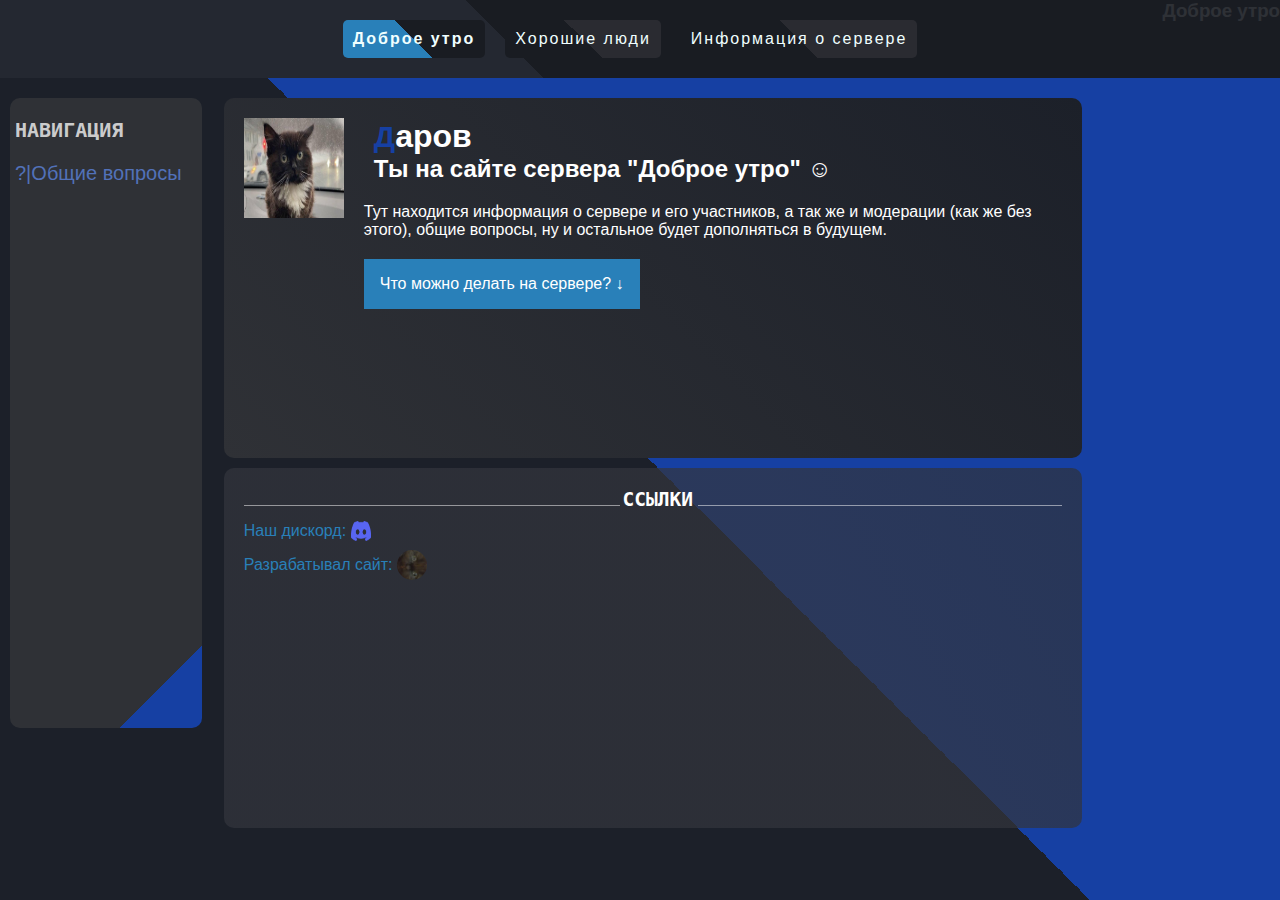
<file: index.html>
<!DOCTYPE html>
<html lang="en">
  <head> 
    <meta charset="UTF-8" />
    <meta name="viewport" content="width=device-width, initial-scale=1.0 maximum-scale=1.0" />
    <link rel="stylesheet" href="./css/main-styles.css"/>
    <link rel="shortcut icon" href="images/icon.ico">
    <title>Доброе утро</title>
  </head>

  <body>
    <script src="js/dropmenu.js"></script>
    <header>
        <h3 class="neim">Доброе утро</h3>
      <div class="header">
        <div class="header_items">
            <div class="head">
        <a href="index.html" id="active">Доброе утро</a>
    </div>
    <div class="head">
        <a href="kyl_peoples.html">Хорошие люди</a>
    </div>
    <div class="head">
        <a href="info.html">Информация о сервере</a>
    </div>
</div>
    </div>
      </div>
    </header>
    <div class="left_wrap">
      <div class="left_tree">
        <h3>Навигация</h3>
        <ul>
          <li><a href="questions.html" class="info"> &#63;|Общие вопросы </a></li>
        </ul>
      </div>
    </div>
    <div class="main_container">
      <main>
        
        <img src="images/chmonya.jpeg" alt="chmonya" class="chmonya" />
        <div class="main_content">
          <h1>Даров</h1>
          <h2>Ты на сайте сервера "Доброе утро" &#9786;</h2>
          <p class="content">
            Тут находится информация о сервере и его участников, а так же и модерации (как же без этого), общие вопросы, ну и остальное будет дополняться в будущем.
          </p>
          <div class="dropdown">
            <button onclick="droop()" class="but">
              Что можно делать на сервере? &darr;
            </button>
            <div id="dropmenu" class="menu">
              <ul>
                <li><a href="peoples.html" target="_blank">Находить себе хорошего собеседника под игры</a></li> <br>
                <li>Читать мои гайды</li> <br>
                <li>Ну и всё что угодно</li>
              </ul>
            </div>
          </div>
          <h3><a href="questions.html" class="quest">Общие вопросы</a></h3>
        </div>
      </main>
    </div>
    <footer>
      <div class="footer">
          <div class="links">
            <h2>Ссылки</h2>
          </div>
          <a href="https://discord.gg/bb8F8ku3X2" target="_blank">Наш дискорд: <img src="images/discord.png" alt="discord" class="icon"></a> <br>
          <a href="https://discordapp.com/users/770006527536791582/"> Разрабатывал сайт: <img src="images/+++.webp" class="im"></a>
      </div>
  </footer>
  </body>
</html>
</file>
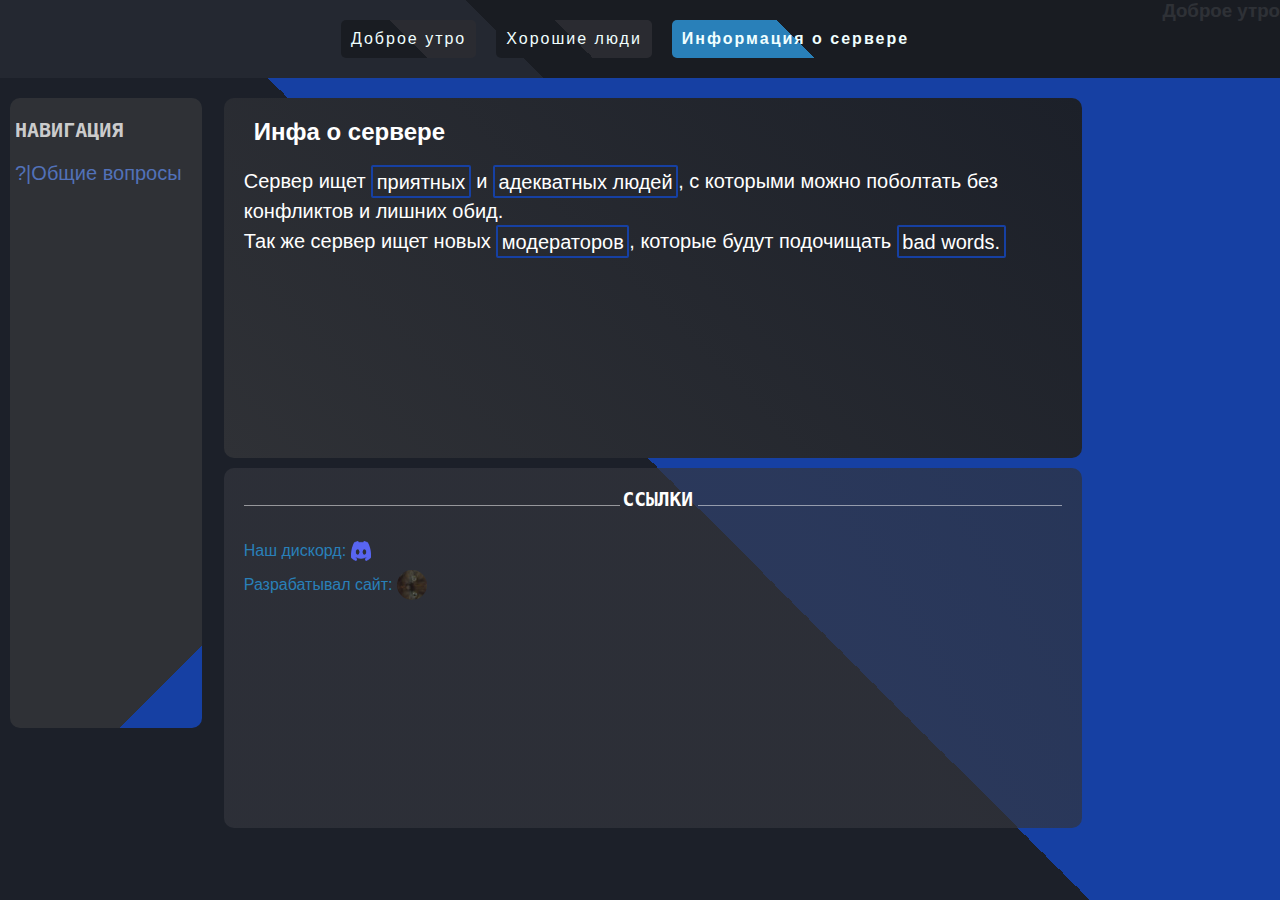
<file: info.html>
<!DOCTYPE html>
<html lang="en">

<head>
    <meta charset="UTF-8">
    <meta name="viewport" content="width=device-width, initial-scale=1.0 maximum-scale=1.0">
    <link rel="stylesheet" href="css/main-styles.css">
    <link rel="stylesheet" href="css/info.css">
    <link rel="shortcut icon" href="images/icon.ico">
    <title>Информация</title>
</head>

<body>

    <header>
        <h3 class="neim">Доброе утро</h3>
      <div class="header">
        <div class="header_items">
            <div class="head">
        <a href="index.html">Доброе утро</a>
    </div>
    <div class="head">
        <a href="kyl_peoples.html">Хорошие люди</a>
    </div>
    <div class="head">
        <a href="info.html" id="active">Информация о сервере</a>
    </div>
</div>
    </div>
      </div>
    </header>
    <div class="left_wrap">
        <div class="left_tree">
          <h3>Навигация</h3>
          <ul>
            <li><a href="questions.html" class="info"> &#63;|Общие вопросы </a></li>
          </ul>
        </div>
      </div>
    <div class="main_container">
    <main>
        <div class="main_content">
            <h2>Инфа о сервере</h2>
            <p>Сервер ищет <span class="cc">приятных</span> и <span class="cc">адекватных людей</span>, с которыми можно поболтать без конфликтов и лишних обид.</p>
            <p>Так же сервер ищет новых <span class="cc">модераторов</span>, которые будут подочищать <span class="cc">bad words.</span></p>
    </main>
</div>
<footer>
    <div class="footer">
        <div class="links">
          <h2>Ссылки</h2>
        </div>
        <a href="https://discord.gg/bb8F8ku3X2" target="_blank">Наш дискорд: <img src="images/discord.png" alt="discord" class="icon"></a> <br>
        <a href="https://discordapp.com/users/770006527536791582/"> Разрабатывал сайт: <img src="images/+++.webp" class="im"></a>
    </div>
</footer>
</body>

</html>
</file>
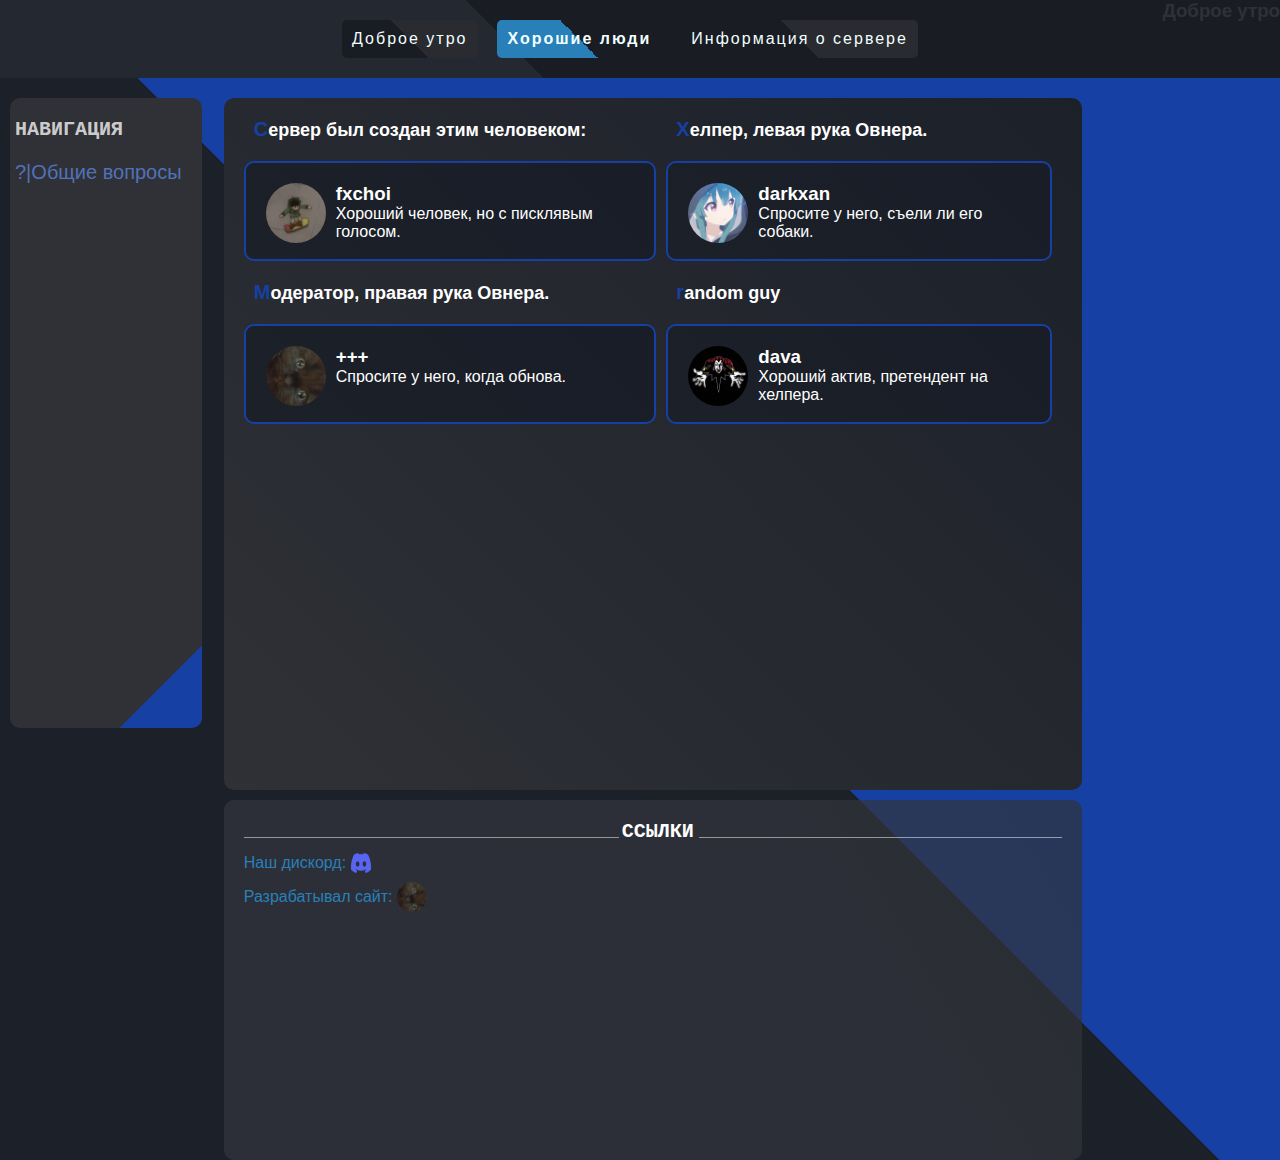
<file: kyl_peoples.html>
<!DOCTYPE html>
<html lang="en">

<head>
    <meta charset="UTF-8">
    <meta name="viewport" content="width=device-width, initial-scale=1.0 maximum-scale=1.0">
    <link rel="stylesheet" href="./css/main-styles.css">
    <link rel="stylesheet" href="./css/profile.css">
    <link rel="shortcut icon" href="images/icon.ico">
    <title>Хорошие люди</title>
</head>
<body>
    <header>
        <h3 class="neim">Доброе утро</h3>
      <div class="header">
        <div class="header_items">
            <div class="head">
        <a href="index.html">Доброе утро</a>
    </div>
    <div class="head">
        <a href="kyl_peoples.html" id="active">Хорошие люди</a>
    </div>
    <div class="head">
        <a href="info.html">Информация о сервере</a>
    </div>
</div>
    </div>
      </div>
    </header>
    <div class="left_wrap">
        <div class="left_tree">
          <h3>Навигация</h3>
          <ul>
            <li><a href="questions.html" class="info"> &#63;|Общие вопросы </a></li>
          </ul>
        </div>
      </div>
    <div class="main_container">
        <main>
            <div class="main_content">
                <!-- <div class="profile"> -->
                <h2>Сервер был создан этим человеком:</h2>
                <div class="profiles">
                    <a href="https://discordapp.com/users/834479459196731503/" target="_blank"> <img
                            src="images/fxchoi.webp" alt="fxchoi" title="fxchoi"> </a>
                    <h3>fxchoi</h3>
                    <p>Хороший человек, но с писклявым голосом.</p>
                </div>
                
                <h2>Модератор, правая рука Овнера.</h2>
                <div class="profiles">
                    <a href="https://discord.com/users/770006527536791582/" target="_blank"> <img src="images/+++.webp"
                            alt="+++" title="+++"> </a>
                    <h3>+++</h3>
                    Спросите у него, когда обнова.
                </div>
                <div>
                <h2>Хелпер, левая рука Овнера.</h2>
                <div class="profiles">
                    <a href="https://discord.com/users/510557516992741414/" target="_blank"> <img
                            src="images/darkxan.gif" alt="darkxan"></a>
                    <h3>darkxan</h3>
                    Спросите у него, съели ли его собаки.
                </div>
                <h2>random guy</h2>
                <div class="profiles">
                    <a href="https://discord.com/users/976500845002752000/" target="_blank"> <img src="images/dava.webp"alt="dava"></a>
                    <h3>dava</h3>
                    Хороший актив, претендент на хелпера.
                </div>
                </div>  
        <!-- </div> -->
        </main>
    </div>
    <footer>
        <div class="footer">
            <div class="links">
              <h2>Ссылки</h2>
            </div>
            <a href="https://discord.gg/bb8F8ku3X2" target="_blank">Наш дискорд: <img src="images/discord.png" alt="discord" class="icon"></a> <br>
            <a href="https://discordapp.com/users/770006527536791582/"> Разрабатывал сайт: <img src="images/+++.webp" class="im"></a>
        </div>
    </footer>
</body>

</html>
</file>
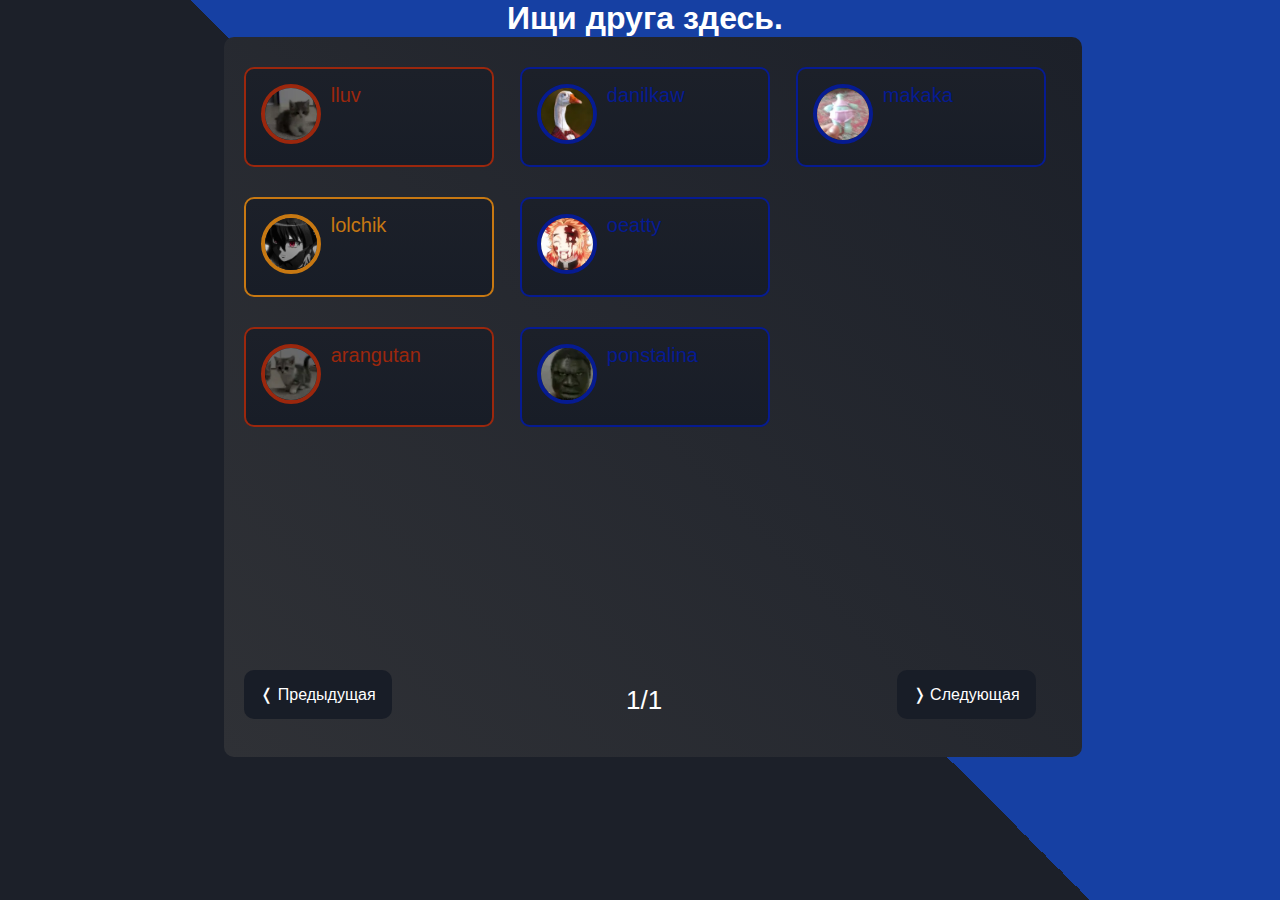
<file: peoples.html>
<!DOCTYPE html>
<html lang="en">
<head>
    <meta charset="UTF-8">
    <meta name="viewport" content="width=device-width, initial-scale=1.0 maximum-scale=1.0">
    <link rel="stylesheet" href="css/main-styles.css">
    <link rel="stylesheet" href="css/peoples.css">
    <link rel="shortcut icon" href="images/icon.ico">
    <title>Ищи друга</title>
</head>
<body>
    <h1 style="text-align: center;">Ищи друга здесь.</h1>
    <div class="main_container">
    <main>
    <div class="main_content">
    <div class="peoples cat"><a href="https://discordapp.com/users/1068953452526448750/" target="_blank"> <img src="people/lluv.webp" alt="lluv">lluv</a></div>
    <div class="peoples makrochel"><a href="https://discordapp.com/users/923864301415043123/" target="_blank"><img src="people/lolchik.webp" alt="lolchik">lolchik</a></div>
    <div class="peoples cat"><a href="https://discordapp.com/users/1051190409226899467/" target="_blank"><img src="people/arangutan.webp" alt="">arangutan</a></div>
    <div class="peoples men"><a href="https://discordapp.com/users/735056204249694219/" target="_blank"><img src="people/danilkaw.webp" alt="">danilkaw</a></div>
    <div class="peoples men"><a href="https://discordapp.com/users/996351353288933407/" target="_blank"><img src="people/oaetty.webp" alt="">oeatty</a></div>
    <div class="peoples men"><a href="https://discordapp.com/users/845250688031522846/" target="_blank"><img src="people/ponosstalina.webp" alt="">ponstalina</a></div>
    <div class="peoples men"><a href="https://discordapp.com/users/1067684395319828491/" target="_blank"><img src="people/makaka.webp" alt="">makaka</a></div>
</div>
</main>
</div>
    <div class="buttons_mob">
        <div class="navmob"><a href="" class="previous">&#10092;</a>
        </div>
    
    <div class="nav_2mob">
        <a href="" class="next">&#10093;</a>
    </div>
</div>
    <div class="buttons">
    <div class="nav"><a href="" class="previous">&#10092; Предыдущая </a> </div>
    <div class="number">1/1</div>
    <div class="nav_2"><a href="" class="next">&#10093; Следующая </a></div>
    </div>
</body>
</html>
</file>
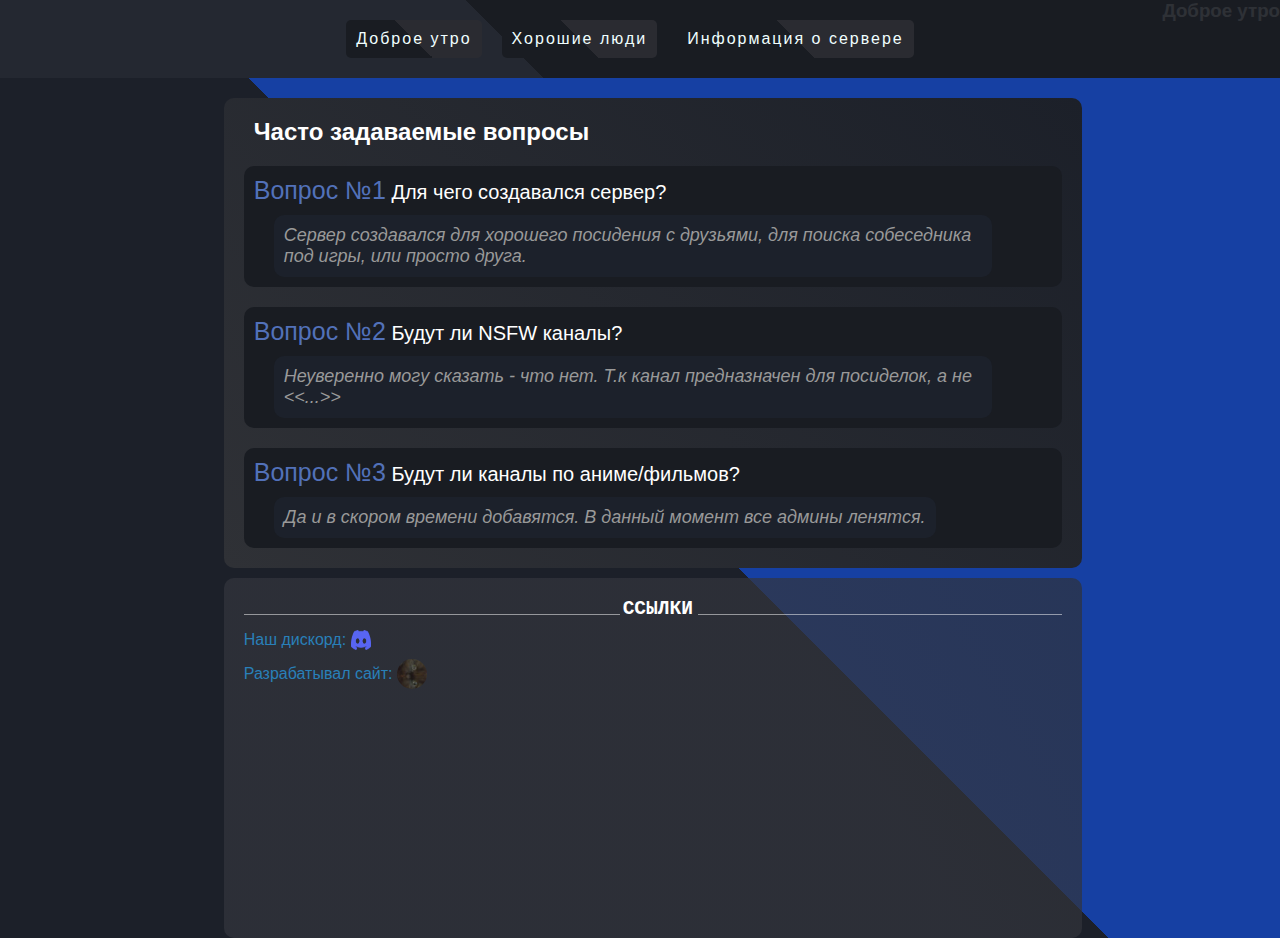
<file: questions.html>
<!DOCTYPE html>
<html lang="en">
<head>
    <meta charset="UTF-8">
    <meta name="viewport" content="width=device-width, initial-scale=1.0 maximum-scale=1.0">
    <link rel="stylesheet" href="css/main-styles.css">
    <link rel="stylesheet" href="css/question.css">
    <link rel="shortcut icon" href="images/icon.ico">
    <title>Вопросы</title>
</head>
<body>

    <header>
        <h3 class="neim">Доброе утро</h3>
      <div class="header">
        <div class="header_items">
            <div class="head">
        <a href="index.html">Доброе утро</a>
    </div>
    <div class="head">
        <a href="kyl_peoples.html">Хорошие люди</a>
    </div>
    <div class="head">
        <a href="info.html">Информация о сервере</a>
    </div>
</div>
    </div>
      </div>
    </header>
    <div class="main_container">
    <main>
        <div class="main_content">
            <h2>Часто задаваемые вопросы</h2>
            <div class="questionn">
            <p><span class="question">Вопрос №1</span> Для чего создавался сервер?</p>
            <div class="otvet">Сервер создавался для хорошего посидения с друзьями, для поиска собеседника под игры, или просто друга.</div>
        </div>
        <div class="questionn">
            <p><span class="question">Вопрос №2</span> Будут ли NSFW каналы?</p>
            <div class="otvet">Неуверенно могу сказать - что нет. Т.к канал предназначен для посиделок, а не <<...>></div>
        </div>
        <div class="questionn">
            <p><span class="question">Вопрос №3</span> Будут ли каналы по аниме/фильмов?</p>
            <div class="otvet">Да и в скором времени добавятся. В данный момент все админы ленятся.</div>
        </div>
    </main>
</div>
<footer>
    <div class="footer">
        <div class="links">
          <h2>Ссылки</h2>
        </div>
        <a href="https://discord.gg/bb8F8ku3X2" target="_blank">Наш дискорд: <img src="images/discord.png" alt="discord" class="icon"></a> <br>
        <a href="https://discordapp.com/users/770006527536791582/"> Разрабатывал сайт: <img src="images/+++.webp" class="im"></a>
    </div>
</footer>
</body>
</html>
</file>
<file: css/main-styles.css>
* {
    box-sizing: border-box;
    margin: 0;
    padding: 0;
    font-family: 'Trebuchet MS', 'Lucida Sans Unicode', 'Lucida Grande', 'Lucida Sans', Arial, sans-serif;
}
/* Кнопки хидера */
.head > a {
    text-decoration: none;
    color: azure;
    background: linear-gradient(45deg, #191c22 50%, #2a2b31 50%);
    box-shadow: -20px,#1640a3;
    padding: 10px;
    display: inline-flex;
    letter-spacing: 2px;
    margin-right: 20px;
    border-radius: 5px;
}
.head > a:hover{
    background: linear-gradient(45deg, #2980B9 50%, #191c22 50%);
}
/* Отступ первой строки для заголовков */
h1, h2 {
    text-indent: 10px;
}
.hr_1 {
    border: 2px solid #1640a3;
    margin-bottom: 20px;
    margin-left: 5px;
    max-width: 100px;
}
.im {
    width: 30px;
    height: 30px;
    padding: 0;
    position: relative;
    top: 10px;
    margin-right: 10px;
    border-radius: 15px;
}
.footer > h2 {
    margin-bottom: 20px;
}
/* Тело */
body {
    color: #ffffff;
    /* background-color: #1c2029; */
    background: linear-gradient(45deg, #1c2029 50%, #3a3b3b 40%, #1640a3 30%);
    background-repeat: repeat;
    min-height: 100vh;

}
/* Бета флекс айтемов для хидера */
/* .header_items > a:hover {
    background-color: aquamarine;
    color: black;
    transition: 1s;
} */
/* Хидер */
header {
    background: linear-gradient(45deg, #242831 40%,#191c22 30%);
    padding: 20px;
    margin-bottom: 20px;
}
.neim {
    position: absolute;
    top: 0;
    right: 0;
    opacity: 0.09;
}
.header_items {
        font-weight: 300;
        display: flex;
        justify-content: center;
        flex-direction: row;
}
/* Мейн */
main {
    display: flex;
    min-height: 40vh;
    background: linear-gradient(45deg, #2f3136, #1c2029);
    width: calc(70% - 20px);
    padding: 20px;
    border-radius: 10px;
    animation: plavno, plavno_2;
    animation-duration: 1s;
    animation-delay: 20ms;
    flex-wrap: nowrap;
}
/* Мейн контент */
.main_content {
    display: flex;
    flex-direction: column;
    width: 1140px;
}
/* Первая буква заголовка у мейн контента */
.main_content > h1::first-letter {
    color: #1640a3;
    font-size: 30px;
}
/* Мейн контейнер */
.main_container {
    margin-left: 2%;
    display: flex;
    justify-content: center;
    flex-grow: 1;
}
/* Текст */
.content {
    margin-top: 20px;
}
/* Чмоня */
.chmonya {
    margin-right: 20px;
    display: flex;
    width: 100px;
    height: 100px;
    animation: none;
}
/* Чмоня при наведении */
.chmonya:hover {
    animation: chmonya;
    animation-duration: 2s;
    animation-iteration-count: infinite;
}
/* Анимация чмони */
@keyframes chmonya {
    from {
        width: 100px;
        height: 100px;
        filter: hue-rotate(500deg);
        
    }
    50% {
        width: 150px;
        height: 150px;
        filter: hue-rotate(300deg);
    } 
    to {
        animation: chmonya_2;
    }
}
/* Вторая анимация чмони */
@keyframes chmonya_2 {
    from {
        width: 150px;
        height: 150px;
    }
    to {
        width: 100px;
        height: 100px;
        filter: hue-rotate(200deg);
    }
}
/* Переход окон_1 */
@keyframes plavno {
    from {
        background: linear-gradient(45deg, #2f3136, #1c2029);
        opacity: 0.9;
        margin-right: 100%;
    }
    40% {
        background: linear-gradient(45deg, #333538, #1e2129);
        opacity: 0.6;
        margin-right: 50%;
    }
    50% {
        background: linear-gradient(45deg,#37383a,#262830);
        opacity: 0.3;
        margin-right: 0%;
    }
    80% {
        background: linear-gradient(45deg,#3a3b3b,#2a2b31);
        opacity: 0;
    }
    to {
        animation: plavno_2;
    }

}
/* Переход окон_2 */
@keyframes plavno_2 {
    from {
        background: linear-gradient(45deg,#3a3b3b,#2a2b31);
        opacity: 0;
        margin-right: 100%;
    }
    40% {
        background: linear-gradient(45deg,#37383a,#262830);
        opacity: 0.3;
    }
    50% {
        background: linear-gradient(45deg, #333538, #1e2129);
        opacity: 0.6;
    }
    to {
        background: linear-gradient(45deg, #2f3136, #1c2029);
        opacity: 0.9;
        margin-right: 0%;
    }
}
@keyframes plavno_3 {
    from {
        opacity: 0.2;
    }
    40% {
        opacity: 0.6;
    }
    80% {
        opacity: 0.8;
    }
    to {
        opacity: 1;
    }
}
#active {
    font-weight: 600;
    background: linear-gradient(45deg, #2980B9 50%, #191c22 50%);
}
.menu > li {
    list-style: none;
    transition: 1s;
    margin: 5px;
}
li:nth-child(2n - 2) {
    color: #5271b9;
}
.menu > h2 {
    margin-bottom: 20px;
}
.menu {
    filter: drop-shadow(3px 3px  #15171d);
    margin-top: 10px;
    display: none;
    position: absolute;
    background-color: #1c2029;
    min-width: 160px;
    z-index: 1;
}
.quest {
    display: none;
}
footer {
    margin-top: 10px;
    justify-content: center;
    display: flex;
    min-height: 40vh;
    border-radius: 10px;
    margin-left: 2%;
}
.footer {
    background: linear-gradient(60deg, #33353db4 70%, #2f3136b0);
    border-radius: 10px;
    width: calc(70% - 20px);
    padding: 20px;
}
.footer > h3 {
    font-size: 20px;
}
.icon {
    position: relative;
    top: 5px;
    width: 20px;
    height: 20px;
}
.me {
    color: #1640a3;
    text-decoration: none;
}
.links > a {
    text-decoration: none;
    color: #1640a3;
    letter-spacing: 1px;
    line-height: 30px;
}
.left_wrap {
    z-index: 9998;
    display: flex;
    position: fixed;
    min-height: 70vh;
    background: linear-gradient(135deg, #2f3136 90%, #1640a3 20%);
    width: calc(22vw - 7vw);
    margin-right: 10px;
    margin-left: 10px;
    border-radius: 10px;
    animation: plavno_3;
    animation-duration: 1s;
}
.left_tree {
    color: #ffffff;
    line-break: anywhere;
    font-size: 20px;
    margin-top: 15px;
    padding: 5px;
    list-style: none;
    cursor: pointer;
}
.left_tree > ul > li{
    list-style: none;
    max-height: 50px;
}
.left_tree > h3 {
    font-family: monospace;
    font-size: 20px;
    text-transform: uppercase;
    margin-bottom: 20px;
    color: #ffffffc5;
}
.info {
    color: #5271b9;
    text-decoration: none;
}
.info:hover {
    transition: 0.6s;
    color: #1640a3;
}
.links > a:hover {
    color: #5271b9;
    transition: 1s;
}

li > a {
    text-decoration-style: wavy;
    color: #5271b9;
}
.but {
    margin-top: 20px;
    margin-bottom: 20px;
    background-color: #2980B9;
    color: white;
    padding: 16px;
    font-size: 16px;
    border: none;
    cursor: pointer;
}
.but:hover {
    background-color: #1640a3;
    transition: 0.6s;
  }
.dropdown {
    position: relative;
    display: inline-block;
}   
.show {
    display:block;
    animation: dropmenu;
    animation-duration: 0.4s;
}
@keyframes dropmenu {
    from {
        opacity: 0;
    }
    20% {
        opacity: 0.2;
    }
    40% {
        opacity: 0.4;
    }
    60% {
        opacity: 0.6;
    }
    80% {
        opacity: 0.8;
    }
    to {
        opacity: 1;
    }
}
 @media screen and (min-width: 100px) and (max-width: 720px)  {
    body {
        background: linear-gradient(45deg, #191c22 50%, #1640a3 60%,  ); 
        background-repeat: no-repeat;
        max-width: auto;
    }
    .head {
        margin-bottom: 3px;
    }
    .quest {
        display: block;
        text-decoration: none;
        color: #1640a3;
        letter-spacing: 1px;
    }
    .header_items {
        flex-direction: column;
        align-items: center;
    }
    .main_container {
        justify-content: center;
        margin-right: 5%;
        margin-left: 5%;
    }
    .links {
        display: block;
    }
    main {
        min-height: 20vh;
        width: 100%;
    }
    footer {
        margin-top: 10px;
        min-height: 20vh;
        justify-content: center;
        margin-left: 0;
    }
    .footer {
        width: 100%;
        margin-left: 0%;
    }
    .left_wrap {
        /* min-width: calc(33% - 0px);
        max-width: calc(35% - 0px);
        font-size: 20px;
        line-break: auto;
        left: 0%;
        min-height: 20vh; */
        display: none;
    }
    .chmonya {
        display: none;
    }
    .content {
        display: block;
        margin-top: 10px;
    }
}
@media screen and (min-width : 720px) and (max-width: 1200px) {
    .main_container {
        justify-content: flex-end;
        margin-right: 15%;
    }
    main {
        min-height: 20vh;
    }
    footer {
        margin-top: 10px;
        min-height: 20vh;
        justify-content: flex-end;
        margin-right: 15%;
    }
    .left_wrap {
        min-width: calc(25% - 0px);
        max-width: calc(22% - 0px);
        line-break: auto;
        left: 0%;
        min-height: 50%;
    }
}    

:before ::after {
    box-sizing: border-box;
} 
::-webkit-scrollbar {
    width: 8px;
}
::-webkit-scrollbar-track {
    color: #575757;
    -webkit-border-radius: 10px;
    border-radius: 10px;
}
::-webkit-scrollbar-thumb {
    -webkit-border-radius: 10px;
    border-radius: 10px;
    background-color: #575757;
}
::-webkit-scrollbar-thumb:window-inactive {
	background: #15171d; 
}
.links { 
    text-align: center;
    overflow: hidden;
    margin-bottom: 5px;
}
.footer > a {
    text-decoration: none;
    color: #2980B9;
}
.footer > a:hover {
    color: #1640a3;
    transition: 0.6s;
}
.links > h2 {
    font-family: monospace;
    text-transform: uppercase;
    display: inline-block;
    position: relative;
}
.links > h2::before, h2::after {
    content: '';
    position: absolute;
    top: 50%;
    height: 1px;
    background: #ffffff;
    opacity: 0.5;
    margin: 5px;
}
.links > h2:before {
    right: 85%;
    left: -1000%;
}
.links > h2:after {
    left: 100%;
    right: -1000%;
}
</file>
<file: css/info.css>
h2 {
    margin-bottom: 20px;

}
.data {
    opacity: 0.8;
    position: relative;
    bottom: 60px;
    text-align: end;
}
p {
    font-size: 20px;
    line-height: 30px;
}
.cc {
    border: 2px solid #1640a3;
    padding: 3.5px;
    border-radius: 2px;
}
@media screen and (min-width:100px) and (max-width:720px) {
    .cc { 
    border: 1px solid #1640a3;
    padding: 0.9px;
    border-radius: 2px;
    }
}
@media screen and (min-width:720px) and (max-width:1100px) {
    .cc {
        border: 1.5px solid #1640a3;
        padding: 2.5px;
        border-radius: 2px;
    }
}
</file>
<file: css/profile.css>
.profiles {
    flex-wrap: wrap;
    white-space: wrap;
    margin-top: 20px;
    margin-bottom: 20px;
    border: 2px solid #1640a3;
    border-radius: 10px;
    background: linear-gradient(45deg, #1c2029,#181d27);
    padding: 20px;
    width: auto;
    height: 100px;
    margin-right: 10px;
}

.profile {
    /* animation: profile;
    animation-duration: 1s;
    animation-timing-function: ease-in; */
}
.main_content {
    max-height: 50%;
    flex-wrap: wrap;
    
}
.profiles > a > img {
    width: 60px;
    height: 60px;
    float: left;
    padding: 0;
    margin-right: 10px;
    border-radius: 30px;
}
.profiles:hover {
    overflow: hidden;
    transform: scale(1.1);
    transition: 0.4s;
}

/* @keyframes profile {
    from {
            opacity: 0;
            transform: scale(10);
        }
        10% {
            opacity: 0.1;
            transform: scale(9);
        }
        20% {
            opacity: 0.2;
            transform: scale(8);
        }
        30% {
            opacity: 0.3;
            transform: scale(7);
        }
        40% {
            opacity: 0.4;
            transform: scale(6);
        }
        50% {
            opacity: 0.5;
            transform: scale(5);
        }
        60% {
            opacity: 0.6;
            transform: scale(4);
        }
        70% {
            opacity: 0.7;
            transform: scale(3);
        }
        80% {
            opacity: 0.8;
            transform: scale(2);
        }
        to {
            opacity: 1;
            transform: scale(1);
        }
    }
     */
  
h2 {
    text-indent: 10px;
    font-size: 18px;
}
h2::first-letter {
    color: #1640a3;
    font-size: 20px;
}
.links > h2::first-letter {
    color: #fff;
    font-size: 20px;
}
.links > h2 {
    font-size: 20px;
}
@media screen and (min-width: 100px) and (max-width: 720px)  {
        .profiles {
            font-size: 14px;
            margin-top: 20px;
            margin-bottom: 10px;
            border: 2px solid #1640a3;
            border-radius: 10px;
            background: linear-gradient(45deg, #1c2029,#181d27);
            padding: 0px;
            max-width: auto;
            max-height: 100px;
        }
        .main_content {
            display: flex;
            flex-direction: row;
            align-items: flex-start;
        }
}
@media screen and (min-width : 720px) and (max-width: 1200px) {
    .profiles {
        font-size: 14px;
        margin-top: 20px;
        margin-bottom: 10px;
        border: 2px solid #1640a3;
        border-radius: 10px;
        background: linear-gradient(45deg, #1c2029,#181d27);
        padding: 0px;
        max-width: auto;
        max-height: 30%
    }
    .main_content {
            display: flex;
            flex-direction: row;
            /* align-items: flex-start; */
    }
    }
</file>
<file: css/peoples.css>
.peoples {
    display: flex;
    flex-direction: column;
    flex-wrap: wrap;
    position: relative;
    overflow-x: hidden;
    margin-top: 10px;
    margin-bottom: 10px;
    border: 2px solid #181d27;
    border-radius: 10px;
    background: linear-gradient(180deg, #1c2029,#181d27);
    padding: 15px;
    width: 250px;
    height: 100px;
    font-size: 20px;
}
main {
    display: flex;
    justify-content: center;
    margin-right: 0%;
    min-height: 80vh;
    background: linear-gradient(45deg, #2f3136, #1c2029);
    width: calc(70% - 20px);
    padding: 20px;
    border-radius: 10px;
    animation: plavno, plavno_2;
    animation-duration: 1s;
    animation-delay: 20ms;
    flex-wrap: nowrap;
}
.main_content {
    flex-direction: column;
    flex-wrap: wrap;
    align-items: space-around;
    max-width: 900px;
    gap: 10px;
    max-height: 500px;
}
.cat > a {
    text-decoration: none;
    color: #9b270d;
}
.men > a {
    text-decoration: none;
    color: #061b91;
}
.makrochel > a {
    text-decoration: none;
    color: #c77812;
}
.peoples > a > img {
    width: 60px;
    height: 60px;
    float: left;
    padding: 0;
    margin-right: 10px;
    border-radius: 30px;
}

@media screen and (min-width: 100px) and (max-width: 710px)  {
        .peoples {
            font-size: 18px;
            margin-top: 20px;
            margin-bottom: 10px;
            border: 2px solid #1640a3;
            border-radius: 10px;
            background: linear-gradient(45deg, #1c2029,#181d27);
            padding: 5px;
            max-width: 200px;
            max-height: 100px;
        }
        main {
            display: flex;
            justify-content: center;
            margin-right: 0%;
            min-height: 80vh;
            background: linear-gradient(45deg, #2f3136, #1c2029);
            padding: 20px;
            border-radius: 10px;
            animation: plavno, plavno_2;
            animation-duration: 1s;
            animation-delay: 20ms;
        }
        .main_content {
            justify-content: center;
            flex-direction: row;
            flex-wrap: wrap;
            max-width: 400px;
            gap: 5px;
            max-height: 30%;
        }
}
@media screen and (min-width: 720px) and (max-width: 1200px) {
    .peoples {
        font-size: 18px;
        margin-top: 20px;
        margin-bottom: 10px;
        border: 2px solid #1640a3;
        border-radius: 10px;
        background: linear-gradient(45deg, #1c2029,#181d27);
        padding: 5px;
        max-width: 180px;
        max-height: 100px;
    }
    main {
        display: flex;
        margin-right: 15%;
        min-height: 80vh;
        background: linear-gradient(45deg, #2f3136, #1c2029);
        width: calc(70% - 20px);
        padding: 20px;
        border-radius: 10px;
        animation: plavno, plavno_2;
        animation-duration: 1s;
        animation-delay: 20ms;
    }
    .main_content {
        flex-direction: row;
        flex-wrap: wrap;
        max-width: 400px;
        gap: 10px;
        max-height: 30%;
    }
}
.buttons {
    min-width: 100%;
    padding: 10px; 
    bottom: 0%;
    top: 75%;
    display: flex;
    justify-content: space-evenly;
    position: absolute;
}
.buttonsmob {
    display: none;
}
.navmob {
    display: none;
}
.nav_2mob {
    display: none;
}
.previous {
    text-decoration: none;
    background-color: #181d27;
    border-radius: 10px;
    color: white;
    padding: 16px;
    font-size: 16px;
    border: none;
    cursor: pointer;
    animation: plavno, plavno_2;
    animation-duration: 1s;
}
.next {
    text-decoration: none;
    border-radius: 10px;
    background-color: #181d27;
    color: white;
    padding: 16px;
    font-size: 16px;
    border: none;
    cursor: pointer;
    animation: plavno, plavno_2;
    animation-duration: 1s;
}
.number {
    font-size: 26px;
    color: #ffffff;
}
.cat {
    border-color: #9b270d;
}
.makrochel {
    border-color: #c77812;
}
.men {
    border-color: #061b91;
}
.cat > a > img {
    overflow: hidden;
    transition: all 0.2s linear;
    border: 4px solid #9b270d;
}
.men > a > img {
    transition: all 0.2s linear;
    border: 4px solid #061b91;
}
.makrochel > a > img {
    transition: all 0.2s linear;
    border: 4px solid #c77812;
}
img:hover {
    transform: scale(1.3);
}
@media screen and (min-width:100px) and (max-width: 720px) {
    main {
        width: calC(100% - 50px);
    }

    .buttons_mob {
        min-width: 100%;
        display: flex;
        align-items: flex-start;
        justify-content: space-between;
        position: absolute;
        bottom: 30%;
    }
    .navmob {
        display: flex;
    }
    .nav_2mob {
        display: flex;
    }
    .buttons {
        display: none;
    }
}
@media screen and (min-width:720px) and (max-width: 1200px) {
    main {
        margin-right: 0%;
        justify-content: center;
    }
    .main_container {
        justify-content: center;
        margin-right: 0%;
        margin-left: 0;
    }
}
</file>
<file: css/question.css>
.main_content > h1::first-letter {
    color: #fff;
    font-size: inherit;
}
.question {
    color: #5271b9;
    font-size: 25px;
}
p {
    font-size: 20px;
}

.otvet {
    translate: 100px;
    margin-top: 10px;
    font-style: italic;
    font-size: 18px;
    color: hsl(0, 0%, 60%);
    background-color: #1c212b;
    max-width: 80%;
    padding: 10px;
    border-radius: 10px;
}
.questionn {
    margin-top: 20px;
    background-color: #191c22;
    border-radius: 10px;
    padding: 10px;
}
@media screen and (min-width: 100px) and (max-width: 1300px) {
    .main_container {
        justify-content: center;
    }
    footer {
        margin-right: 0%;
        justify-content: center;
    }
    .otvet {
        max-width: calc(90% - 0px);
        font-size: 18px;
        float: left;
        translate: 20px;
        overflow-y: scroll;
        overflow-x: hidden;
        max-height: 90px;
    }
}
</file>
